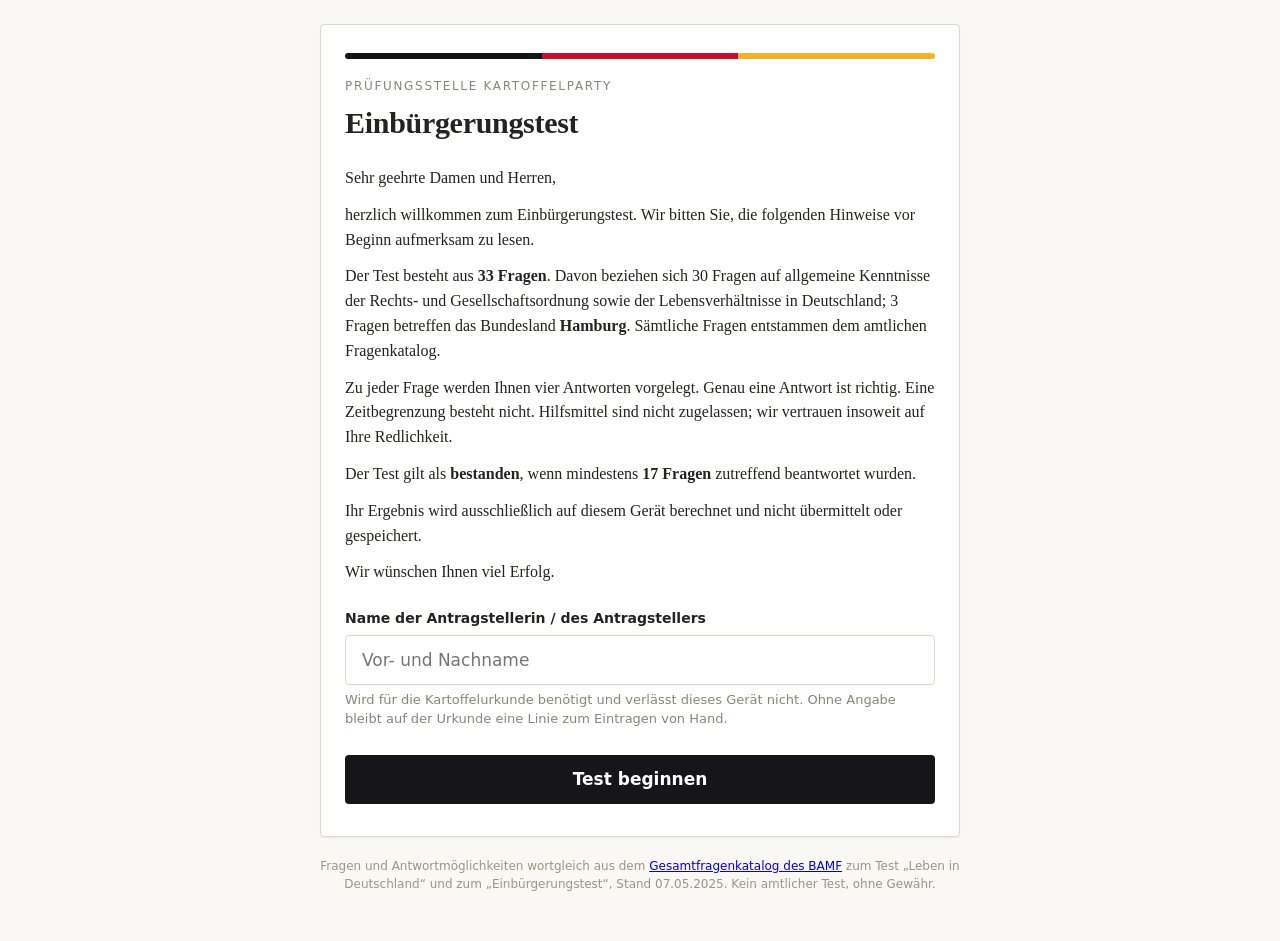
<file: index.html>
<!DOCTYPE html>
<html lang="de">
<head>
<meta charset="utf-8">
<meta name="viewport" content="width=device-width, initial-scale=1">
<title>Einbürgerungstest</title>
<meta name="description" content="Einbürgerungstest zum Selbermachen: 33 Fragen, bestanden ab 17 richtigen Antworten.">
<link rel="icon" href="data:image/svg+xml,<svg xmlns='http://www.w3.org/2000/svg' viewBox='0 0 32 32'><text y='26' font-size='26'>🥔</text></svg>">
<link rel="stylesheet" href="style.css?v=8">
</head>
<body>

<main id="app">

  <!-- Startbildschirm -->
  <section id="start" class="karte">
    <div class="flagge" aria-hidden="true"></div>
    <p class="amt">Prüfungsstelle Kartoffelparty</p>
    <h1>Einbürgerungstest</h1>

    <div class="förmlich">
      <p>Sehr geehrte Damen und Herren,</p>
      <p>herzlich willkommen zum Einbürgerungstest. Wir bitten Sie, die folgenden
      Hinweise vor Beginn aufmerksam zu lesen.</p>
      <p>Der Test besteht aus <strong>33 Fragen</strong>. Davon beziehen sich 30 Fragen
      auf allgemeine Kenntnisse der Rechts- und Gesellschaftsordnung sowie der
      Lebensverhältnisse in Deutschland; 3 Fragen betreffen das Bundesland
      <strong>Hamburg</strong>. Sämtliche Fragen entstammen dem amtlichen
      Fragenkatalog.</p>
      <p>Zu jeder Frage werden Ihnen vier Antworten vorgelegt. Genau eine Antwort
      ist richtig. Eine Zeitbegrenzung besteht nicht. Hilfsmittel sind nicht
      zugelassen; wir vertrauen insoweit auf Ihre Redlichkeit.</p>
      <p>Der Test gilt als <strong>bestanden</strong>, wenn mindestens
      <strong>17 Fragen</strong> zutreffend beantwortet wurden.</p>
      <p>Ihr Ergebnis wird ausschließlich auf diesem Gerät berechnet und nicht
      übermittelt oder gespeichert.</p>
      <p>Wir wünschen Ihnen viel Erfolg.</p>
    </div>

    <label class="feld">
      <span class="feld-titel">Name der Antragstellerin / des Antragstellers</span>
      <input id="name" type="text" maxlength="40" autocomplete="name"
             placeholder="Vor- und Nachname" enterkeyhint="go">
      <span class="feld-hinweis">Wird für die Kartoffelurkunde benötigt und verlässt dieses Gerät nicht.
      Ohne Angabe bleibt auf der Urkunde eine Linie zum Eintragen von Hand.</span>
    </label>

    <button id="starten" class="knopf-gross">Test beginnen</button>
  </section>

  <!-- Fragenbildschirm -->
  <section id="test" class="karte" hidden>
    <div class="kopf">
      <span id="zaehler" class="zaehler"></span>
      <span id="landmarke" class="landmarke" hidden>Landesteil Hamburg</span>
    </div>
    <div class="balken"><div id="balkenfüllung"></div></div>

    <h2 id="fragetext"></h2>
    <div id="optionen" class="optionen"></div>

    <button id="weiter" class="knopf-gross" disabled>Weiter</button>
  </section>

  <!-- Ergebnisbildschirm -->
  <section id="ergebnis" class="karte" hidden>
    <div class="flagge" aria-hidden="true"></div>
    <p class="amt">Prüfungsstelle Kartoffelparty</p>
    <h1>Ergebnis</h1>

    <div id="stempel" class="stempel"></div>
    <p id="punkte" class="punkte"></p>
    <p id="urteil" class="urteil"></p>

    <div id="schluss" class="förmlich"></div>

    <button id="urkunde-zeigen" class="knopf-gross">🥔 Kartoffelurkunde ausstellen</button>

    <details class="auswertung">
      <summary>Alle 33 Fragen mit den richtigen Antworten anzeigen</summary>
      <ol id="auswertungsliste"></ol>
    </details>

    <button id="nochmal" class="knopf-gross knopf-leise">Test wiederholen</button>
  </section>

  <!-- Urkunde -->
  <section id="urkunde-seite" hidden>
    <article id="urkunde" class="urkunde">
      <div class="u-rahmen">
        <p class="u-behoerde">Bundesamt für Knollen und Einbürgerung<br>
          <span class="u-behoerde-zeile2">Außenstelle Papenstraße · Prüfungsstelle Kartoffelparty</span></p>
        <h1 class="u-titel">Kartoffelurkunde</h1>
        <p id="u-unter" class="u-unter"></p>

        <p class="u-satz u-fliess">Hiermit wird gemäß § 1 Abs. 1 der
          Kartoffelprüfungsverordnung (KartPrüfV) festgestellt, dass</p>
        <p id="u-name" class="u-name"></p>
        <p id="u-fliesstext" class="u-satz u-fliess"></p>

        <p id="u-urteil" class="u-urteil"></p>

        <div id="u-paragraphen" class="u-paragraphen"></div>

        <div class="u-fuss">
          <div>
            <p id="u-ort" class="u-klein"></p>
            <p id="u-akte" class="u-klein"></p>
          </div>
          <div class="u-siegel" aria-hidden="true">
            <span>🥔</span>
            <small>Bundesamt für<br>Knollen</small>
          </div>
        </div>

        <p class="u-maschinell">Dieser Bescheid wurde maschinell erstellt und ist auch
          ohne Unterschrift, Siegel und Rechtsgrundlage gültig.</p>
      </div>
    </article>

    <div class="u-knoepfe">
      <button id="urkunde-drucken" class="knopf-gross">Urkunde drucken oder als PDF sichern</button>
      <button id="urkunde-zurueck" class="knopf-gross knopf-leise">Zurück zum Ergebnis</button>
    </div>
  </section>

</main>

<footer>
  Fragen und Antwortmöglichkeiten wortgleich aus dem
  <a href="https://www.bamf.de/SharedDocs/Anlagen/DE/Integration/Einbuergerung/gesamtfragenkatalog-lebenindeutschland.pdf">Gesamtfragenkatalog des BAMF</a>
  zum Test „Leben in Deutschland“ und zum „Einbürgerungstest“, Stand 07.05.2025.
  Kein amtlicher Test, ohne Gewähr.
</footer>

<script src="fragen.js?v=8"></script>
<script src="quiz.js?v=8"></script>
</body>
</html>
</file>
<file: style.css>
:root {
  --schwarz: #16161a;
  --rot: #c8102e;
  --gold: #f0b323;
  --papier: #faf8f4;
  --linie: #ddd8cf;
  --text: #23231f;
  --gruen: #1f7a45;
}

* { box-sizing: border-box; }

body {
  margin: 0;
  padding: 24px 16px 48px;
  background: var(--papier);
  color: var(--text);
  font-family: "Iowan Old Style", "Palatino Linotype", Palatino, Georgia, serif;
  line-height: 1.55;
  -webkit-text-size-adjust: 100%;
}

#app { max-width: 640px; margin: 0 auto; }

.karte {
  background: #fff;
  border: 1px solid var(--linie);
  border-radius: 4px;
  padding: 28px 24px 32px;
  box-shadow: 0 1px 2px rgba(0,0,0,.05);
}

.flagge {
  height: 6px;
  border-radius: 3px;
  margin-bottom: 18px;
  background: linear-gradient(to right,
    var(--schwarz) 0 33.33%, var(--rot) 33.33% 66.66%, var(--gold) 66.66% 100%);
}

.amt {
  margin: 0 0 4px;
  font-size: 12px;
  letter-spacing: .14em;
  text-transform: uppercase;
  color: #8a8578;
  font-family: system-ui, sans-serif;
}

h1 { margin: 0 0 20px; font-size: 30px; letter-spacing: -.01em; }
h2 { margin: 6px 0 20px; font-size: 22px; line-height: 1.35; }

.förmlich p { margin: 0 0 12px; font-size: 16px; }
.förmlich p:last-child { margin-bottom: 0; }

.knopf-gross {
  display: block;
  width: 100%;
  margin-top: 26px;
  padding: 16px;
  font: 600 17px/1 system-ui, sans-serif;
  color: #fff;
  background: var(--schwarz);
  border: 0;
  border-radius: 4px;
  cursor: pointer;
}
.knopf-gross:disabled { background: #bfbab0; cursor: not-allowed; }
.knopf-gross:not(:disabled):hover { background: #000; }
.knopf-leise { background: #fff; color: var(--text); border: 1px solid var(--linie); }
.knopf-leise:hover { background: var(--papier); }

.kopf {
  display: flex; justify-content: space-between; align-items: center; gap: 12px;
  font-family: system-ui, sans-serif; font-size: 13px; color: #8a8578;
}
.zaehler { letter-spacing: .04em; }
.landmarke {
  background: var(--gold); color: var(--schwarz);
  padding: 3px 9px; border-radius: 999px; font-weight: 600; font-size: 12px;
}

.balken { height: 4px; background: var(--linie); border-radius: 2px; margin: 10px 0 22px; }
#balkenfüllung { height: 100%; width: 0; background: var(--rot); border-radius: 2px; transition: width .25s; }

.optionen { display: grid; gap: 10px; }

.option {
  display: flex; align-items: flex-start; gap: 12px;
  width: 100%; text-align: left;
  padding: 14px 16px;
  font: 16px/1.4 system-ui, sans-serif;
  color: var(--text);
  background: #fff;
  border: 1px solid var(--linie);
  border-radius: 4px;
  cursor: pointer;
}
.option:hover { border-color: #b3ada2; background: #fdfcfa; }
.option .marke {
  flex: none; width: 24px; height: 24px; border-radius: 50%;
  border: 1px solid var(--linie); display: grid; place-items: center;
  font-size: 13px; font-weight: 600; color: #8a8578;
}
.option[aria-pressed="true"] { border-color: var(--schwarz); background: #f6f4ef; }
.option[aria-pressed="true"] .marke { background: var(--schwarz); color: #fff; border-color: var(--schwarz); }

.stempel {
  display: inline-block;
  margin: 4px 0 16px;
  padding: 10px 20px;
  border: 3px solid;
  border-radius: 4px;
  transform: rotate(-3deg);
  font: 700 22px/1 system-ui, sans-serif;
  letter-spacing: .08em;
  text-transform: uppercase;
}
.stempel.bestanden { color: var(--gruen); border-color: var(--gruen); }
.stempel.nicht { color: var(--rot); border-color: var(--rot); }

.punkte { margin: 0 0 6px; font-size: 34px; font-weight: 700; }
.urteil { margin: 0 0 22px; font-size: 17px; color: #6c675c; font-family: system-ui, sans-serif; }

.auswertung { margin-top: 26px; border-top: 1px solid var(--linie); padding-top: 16px; }
.auswertung summary { cursor: pointer; font: 600 15px system-ui, sans-serif; }
.auswertung ol { padding-left: 20px; font-size: 15px; }
.auswertung li { margin: 14px 0; }
.auswertung .deine { display: block; font-size: 14px; font-family: system-ui, sans-serif; }
.auswertung .richtig-war { display: block; font-size: 14px; font-family: system-ui, sans-serif; color: var(--gruen); }
.auswertung .falsch { color: var(--rot); }

/* Namensfeld */
.feld { display: block; margin-top: 24px; }
.feld-titel { display: block; font: 600 14px/1.4 system-ui, sans-serif; margin-bottom: 6px; }
.feld input {
  width: 100%; padding: 14px 16px;
  font: 17px system-ui, sans-serif; color: var(--text);
  background: #fff; border: 1px solid var(--linie); border-radius: 4px;
}
.feld input:focus { outline: 2px solid var(--schwarz); outline-offset: -2px; }
.feld-hinweis { display: block; margin-top: 6px; font: 13px/1.45 system-ui, sans-serif; color: #8a8578; }

/* Gemeinsame Runde: Warten, Stimmstand, Auflösung */
.fehler { margin: 12px 0 0; font: 15px system-ui, sans-serif; color: var(--rot); }
.warten-text { font-size: 16px; line-height: 1.55; margin: 0 0 22px; }
.anwesend { border-top: 1px solid var(--linie); padding-top: 14px; }
.anwesend-titel { margin: 0 0 4px; font: 600 12px system-ui, sans-serif;
  letter-spacing: .1em; text-transform: uppercase; color: #8a8578; }
.anwesend-namen { margin: 0; font: 15px/1.6 system-ui, sans-serif; color: #4a463e; }

.stimmstand { margin: 20px 0 0; font: 14px system-ui, sans-serif; color: #6c675c; }

.option:disabled { cursor: default; opacity: 1; }
.a-optionen { margin-top: 4px; }
.a-option { position: relative; overflow: hidden; }
.a-option .balkenanteil {
  position: absolute; left: 0; top: 0; bottom: 0;
  background: #f0ece2; transition: width .4s;
}
.a-option > span { position: relative; }
.a-option .anteil { margin-left: auto; flex: none;
  font: 700 14px system-ui, sans-serif; color: #6c675c; }
.a-option.ist-richtig { border-color: var(--gruen); }
.a-option.ist-richtig .balkenanteil { background: #dcf0e4; }
.a-option.ist-richtig .marke { background: var(--gruen); color: #fff; border-color: var(--gruen); }
.a-option.ist-meine-falsche { border-color: var(--rot); }
.a-option.ist-meine-falsche .marke { background: var(--rot); color: #fff; border-color: var(--rot); }

/* Urkunde */
.urkunde {
  background: #fffdf6;
  border: 1px solid var(--linie);
  padding: 10px;
  box-shadow: 0 1px 3px rgba(0,0,0,.08);
}
.u-rahmen {
  border: 3px double var(--gold);
  padding: 30px 26px 24px;
  text-align: center;
}
.u-behoerde { margin: 0 0 18px; font: 600 12px/1.6 system-ui, sans-serif;
  letter-spacing: .12em; text-transform: uppercase; color: #8a7a4a; }
.u-behoerde-zeile2 { font-size: 10.5px; letter-spacing: .08em; }

.u-paragraphen { margin: 20px 0 4px; text-align: left; }
.u-paragraph { margin-bottom: 13px; }
.u-paragraph-titel { margin: 0 0 2px; font: 700 12.5px system-ui, sans-serif; }
.u-paragraph-text { margin: 0; font-size: 13.5px; line-height: 1.5; color: #3a3830; }
.u-maschinell {
  margin: 16px 0 0; padding-top: 12px; border-top: 1px solid var(--linie);
  font: italic 11.5px/1.5 Georgia, serif; color: #8a8578; text-align: left;
}
.u-titel { margin: 0; font-size: 38px; letter-spacing: .02em; }
.u-unter { margin: 4px 0 26px; font: italic 15px/1.4 Georgia, serif; color: #6c675c; }
.u-satz { margin: 0 0 8px; font-size: 16px; }
.u-fliess { margin: 0 auto 18px; max-width: 44ch; line-height: 1.6; }
.u-name {
  margin: 10px 0 22px; padding-bottom: 8px;
  font-size: 27px; font-weight: 700;
  border-bottom: 1px solid var(--linie);
  display: inline-block; min-width: 60%;
}
.u-name.leer { color: #bfbab0; letter-spacing: .1em; }
.u-urteil {
  display: inline-block; margin: 4px 0 18px; padding: 9px 26px;
  border: 3px solid; border-radius: 4px; transform: rotate(-2deg);
  font: 700 20px/1 system-ui, sans-serif; letter-spacing: .1em; text-transform: uppercase;
}
.u-urteil.bestanden { color: var(--gruen); border-color: var(--gruen); }
.u-urteil.nicht { color: var(--rot); border-color: var(--rot); }
.u-fuss {
  display: flex; justify-content: space-between; align-items: flex-end;
  margin-top: 26px; padding-top: 16px; border-top: 1px solid var(--linie);
  text-align: left; gap: 16px;
}
.u-klein { margin: 0 0 3px; font: 12px/1.5 system-ui, sans-serif; color: #6c675c; }
.u-siegel {
  flex: none; width: 92px; height: 92px; border-radius: 50%;
  border: 2px dashed var(--rot); color: var(--rot);
  display: grid; place-content: center; text-align: center;
  transform: rotate(-8deg);
}
.u-siegel span { font-size: 26px; line-height: 1; }
.u-siegel small { display: block; margin-top: 3px; font: 700 7.5px/1.25 system-ui, sans-serif;
  letter-spacing: .06em; text-transform: uppercase; }
.u-knoepfe { margin-top: 8px; }

@media print {
  @page { size: A4 portrait; margin: 10mm; }

  html, body { height: auto; }
  body { background: #fff; padding: 0; margin: 0; font-size: 10pt; }
  #app { max-width: none; margin: 0; }
  footer, .u-knoepfe { display: none !important; }

  #urkunde-seite { break-inside: avoid; page-break-inside: avoid; }
  .urkunde { border: 0; box-shadow: none; padding: 0; background: #fff; }
  .u-rahmen { padding: 13mm 12mm 10mm; break-inside: avoid; page-break-inside: avoid; }

  .u-behoerde { margin-bottom: 8mm; font-size: 8.5pt; line-height: 1.45; }
  .u-behoerde-zeile2 { font-size: 7pt; }
  .u-titel { font-size: 31pt; }
  .u-unter { margin: 2mm 0 9mm; font-size: 10.5pt; }
  .u-satz { font-size: 11pt; }
  .u-fliess { margin-bottom: 6mm; max-width: 52ch; line-height: 1.5; }
  .u-name { margin: 4mm 0 6mm; padding-bottom: 3mm; font-size: 19pt; }
  .u-urteil { margin: 2mm 0 7mm; padding: 2.5mm 8mm; font-size: 14pt; border-width: 2px; }

  .u-paragraphen { margin: 6mm 0 0; }
  .u-paragraph { margin-bottom: 4.5mm; break-inside: avoid; page-break-inside: avoid; }
  .u-paragraph-titel { font-size: 9.5pt; }
  .u-paragraph-text { font-size: 9pt; line-height: 1.4; }

  .u-fuss { margin-top: 8mm; padding-top: 4mm; }
  .u-klein { font-size: 8.5pt; }
  .u-siegel { width: 23mm; height: 23mm; }
  .u-siegel span { font-size: 15pt; }
  .u-siegel small { font-size: 5pt; }
  .u-maschinell { margin-top: 6mm; padding-top: 3mm; font-size: 7.5pt; }
}

footer {
  max-width: 640px;
  margin: 20px auto 0;
  font: 12px/1.5 system-ui, sans-serif;
  color: #9b9589;
  text-align: center;
}

@media (max-width: 480px) {
  body { padding: 12px 10px 32px; }
  .karte { padding: 22px 16px 26px; }
  h1 { font-size: 26px; }
  h2 { font-size: 20px; }
}

/* Sicherheitsnetz: .knopf-gross setzt display:block und schlaegt sonst das
   hidden-Attribut, dann bleiben verborgene Knoepfe sichtbar. */
[hidden] { display: none !important; }
</file>
